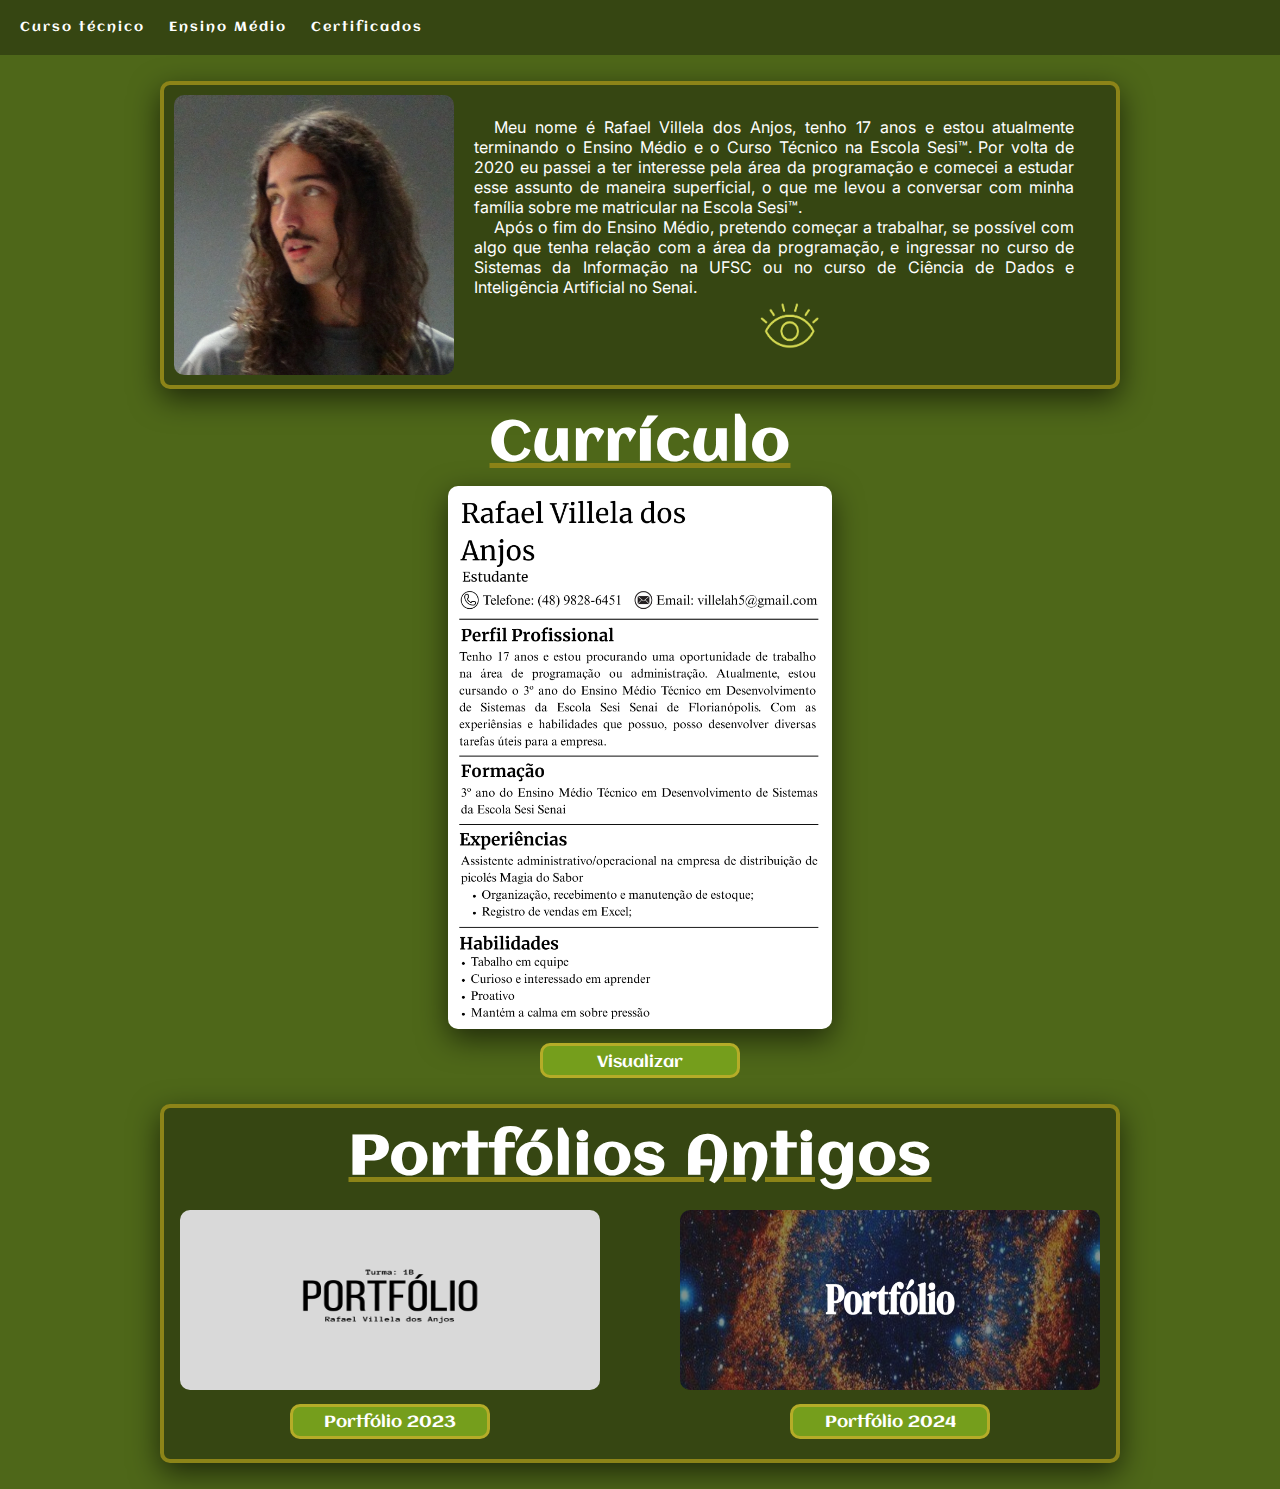
<file: index.html>
<!DOCTYPE html>
<html lang="pt-br">
<head>
    <meta charset="UTF-8">
    <meta name="viewport" content="width=device-width, initial-scale=1.0">
    <title>Portfólio 2025</title>   
    <link rel="stylesheet" href="index.css">
    <script src="index.js" defer></script>
    <link rel="icon" type="image/png" href="imagens/favicon.png"/>
</head>
<body>

    <!-- Cabeçalho -->
    <header>
        <a id="cursoTecnico" onclick="ModalTec()">Curso técnico</a>
        <a id="ensinoMedio" onclick="ModalEM()">Ensino Médio</a>
        <a href="/Cerificados/certicados.html">Certificados</a>
    </header>

    <!-- Sobre mim -->
    <div class="sobreMim">
        <div class="imagemSM">
            <img src="/Imagens/Foto-Eu.webp" alt="Uma foto minha"/>
        </div>
        
        <div class="textoEbotao">
            <div class="cartaSM" id="cartaSM">
                <p>Meu nome é Rafael Villela dos Anjos, tenho 17 anos e estou atualmente terminando o Ensino Médio e o Curso Técnico na Escola Sesi™. Por volta de 2020 eu passei a ter interesse pela área da programação e comecei a estudar esse assunto de  maneira superficial, o que me levou a conversar com minha família sobre me matricular na Escola Sesi™.</p>
                <p>Após o fim do Ensino Médio, pretendo começar a trabalhar, se possível com algo que tenha relação com a área da programação, e ingressar no curso de Sistemas da Informação na UFSC ou no curso de Ciência de Dados e Inteligência Artificial no Senai.</p>
            </div>

            <div class="esconder" id="ferramentas">
                <h2>Ferramnetas que domino</h2>

                <div class="logosFerramentas">
                    <div class="linha1">
                        <img src="/Imagens/Logo-HTML.png" alt='Imagem da logo do'>
                        <img src="/Imagens/Logo-CSS.png" alt='Imagem da logo do'>
                        <img src="/Imagens/Logo-JS.png" alt='Imagem da logo do'>
                        <img src="/Imagens/Logo-React.png" alt='Imagem da logo do'>
                        <img src="/Imagens/Logo-PG.png" alt='Imagem da logo do'>
                        <img src="/Imagens/Logo-TS.png" alt='Imagem da logo do'>
                    </div>

                    <div class="linha2">
                        <img src="/Imagens/Logo-Canva.png" alt='Imagem da logo do'>
                        <img src="/Imagens/Logo-Lucid.png" alt='Imagem da logo do'>
                        <img src="/Imagens/Logo-Figma.png" alt='Imagem da logo do'>
                        <img src="/Imagens/Logo-Docs.png" alt='Imagem da logo do'>
                        <img src="/Imagens/Logo-Planilhas.png" alt='Imagem da logo do'>
                        <img src="/Imagens/Logo-Boots.png" alt='Imagem da logo do'>
                    </div>
                </div>
            </div>
                
            <img class="botaoOlho" src="./Imagens/Botão Olho Portfólio.png" onclick="RevelarCartaSM()" id="botaoOlho"/>
        </div>

    </div>  

    <!-- Currículo -->
    <div class="curriculo">
        <h1>Currículo</h1>
        <img src="/Imagens/Currículo.png" alt="Foto do meu currículo"/>
        <br>
        <button onclick="VerCurriculo()">Visualizar</button>
    </div>

    <!-- Portfólios Antigos -->
    <div class="portAntigos">
        <h1>Portfólios Antigos</h1>

        <div class='portfolios'>
            <div class="port23">
                <img src="/Imagens/Portifolio 2022.png" alt='Capa do meu portfólio de 2023'/>
                <br>
                <button onclick="Portfolio23()">Portfólio 2023</button>
            </div>

            <div class="port24">
                <img src="/Imagens/Portfólio 2024.png" alt='Capa do meu portfólio de 2024'/>
                <br>
                <button onclick="Portfolio24()">Portfólio 2024</button>
            </div>
        </div>
    </div>


    <!-- Modais -->
    <div class="modalEM">
        <a href="/Ensino Médio/matematica.html">Matemática</a>
        <a href="/Ensino Médio/linguagens.html">Linguagens</a>
        <a href="/Ensino Médio/natureza.html">Natureza</a>
        <a href="/Ensino Médio/humanas.html">Humanas</a>
    </div>

    <div class="modalTec">
        <a href="/Ensino Médio/desenvolvimento.html">Desenvolvimento de Sistemas</a>
        <a href="/Ensino Médio/modelagem.html">Modelagem de Sistemas</a>
        <a href="/Ensino Médio/bancoDados.html">Banco de Dados</a>
    </div>
    </div>

</body>
</html>
</file>
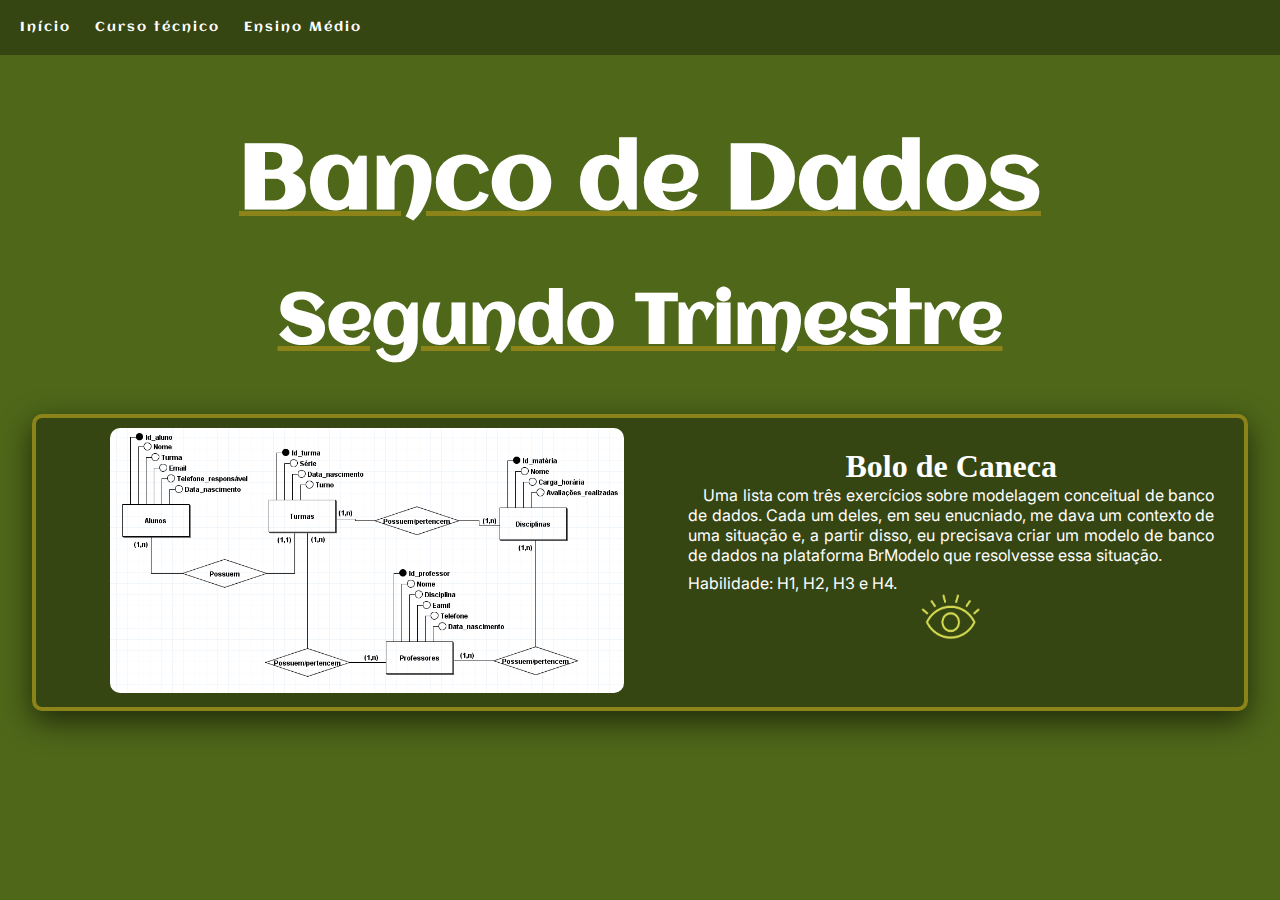
<file: Curso Técnico/bancoDados.html>
<!DOCTYPE html>
<html lang="pt-br">
<head>
    <meta charset="UTF-8">
    <meta name="viewport" content="width=device-width, initial-scale=1.0">
    <link rel="stylesheet" href="materias.css">
    <script src="materias.js"></script>
    <title>Banco de Dados</title>
</head>
<body>
    <header>
        <a href="/index.html">Início</a>
        <a id="cursoTecnico" onclick="ModalTec()">Curso técnico</a>
        <a id="ensinoMedio" onclick="ModalEM()">Ensino Médio</a>
    </header>

    <h1 class="tituloPagina">Banco de Dados</h1>

    <h2 class="subTituloPagina">Segundo Trimestre</h2>

    <div class="atividade" id="modeloLogico">
        <div class="imgAtv">
            <img src="/Imagens/modelo-conceitual.png">
        </div>

        <div class="textoEbotao">
            <h1>Bolo de Caneca</h1>
            <p>Uma lista com três exercícios sobre modelagem conceitual de banco de dados. Cada um deles, em seu enucniado, me dava um contexto de uma situação e, a partir disso, eu precisava criar um modelo de banco de dados na plataforma BrModelo que resolvesse essa situação.</p>
            <p class="habilidades">Habilidade: H1, H2, H3 e H4.</p>
            <img src="/Imagens/Botão Olho Portfólio.png" onclick="ModeloLogico()">
        </div>
    </div>


    <!-- Modais -->
    <div class="modalEM">
        <a href="/Ensino Médio/matematica.html">Matemática</a>
        <a href="/Ensino Médio/linguagens.html">Linguagens</a>
        <a href="/Ensino Médio/natureza.html">Natureza</a>
        <a href="/Ensino Médio/humanas.html">Humanas</a>
    </div>

    <div class="modalTec">
        <a href="/Curso Técnico/desenvolvimento.html">Desenvolvimento de Sistemas</a>
        <a href="/Curso Técnico/modelagem.html">Modelagem de Sistemas</a>
        <a href="/Curso Técnico/bancoDados.html">Banco de Dados</a>
    </div>

</body>
</html>
</file>
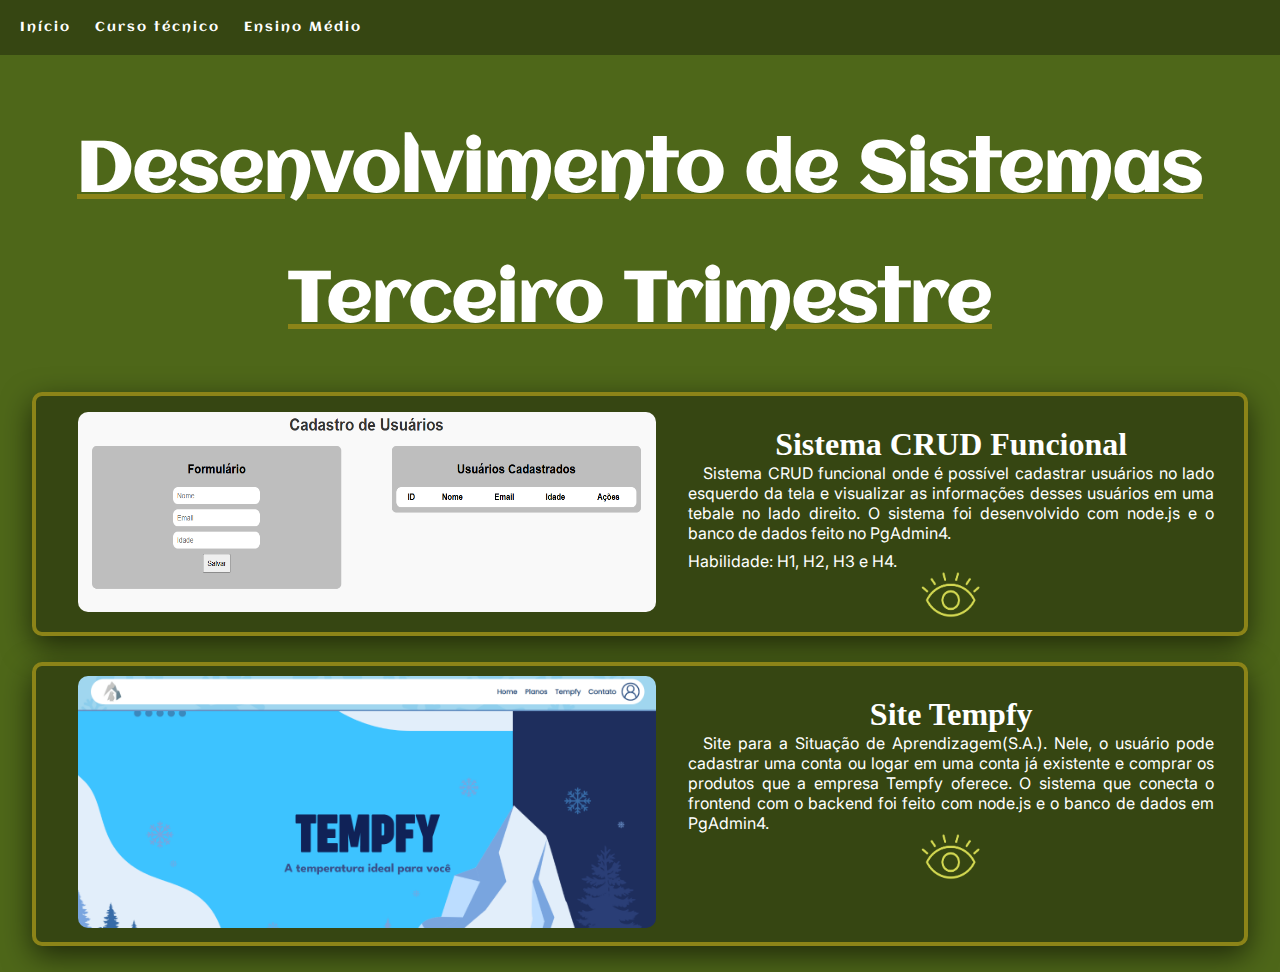
<file: Curso Técnico/desenvolvimento.html>
<!DOCTYPE html>
<html lang="pt-br">
<head>
    <meta charset="UTF-8">
    <meta name="viewport" content="width=device-width, initial-scale=1.0">
    <link rel="stylesheet" href="materias.css">
    <script src="materias.js"></script>
    <title>Desenvolvimento de Sistemas</title>
</head>
<body>
    <header>
        <a href="/index.html">Início</a>
        <a id="cursoTecnico" onclick="ModalTec()">Curso técnico</a>
        <a id="ensinoMedio" onclick="ModalEM()">Ensino Médio</a>
    </header>

    <h1 class="tituloPaginaDes">Desenvolvimento de Sistemas</h1>

    <h2 class="subTituloPagina">Terceiro Trimestre</h2>

    <div class="atividade" id="CRUD">
        <div class="imgAtv">
            <img src="/Imagens/CRUD.png">
        </div>

        <div class="textoEbotao">
            <h1>Sistema CRUD Funcional</h1>
            <p>Sistema CRUD funcional onde é possível cadastrar usuários no lado esquerdo da tela e visualizar as informações desses usuários em uma tebale no lado direito. O sistema foi desenvolvido com node.js e o banco de dados feito no PgAdmin4.</p>
            <p class="habilidades">Habilidade: H1, H2, H3 e H4.</p>
            <img src="/Imagens/Botão Olho Portfólio.png" onclick="CrudFuncional()">
        </div>
    </div>

        <div class="atividade" id="Tempfy">
        <div class="imgAtv">
            <img src="/Imagens/Principal-Tempfy.png">
        </div>

        <div class="textoEbotao">
            <h1>Site Tempfy</h1>
            <p>Site para a Situação de Aprendizagem(S.A.). Nele, o usuário pode cadastrar uma conta ou logar em uma conta já existente e comprar os produtos que a empresa Tempfy oferece. O sistema que conecta o frontend com o backend foi feito com node.js e o banco de dados em PgAdmin4.</p>
            <img src="/Imagens/Botão Olho Portfólio.png" onclick="SiteTempfy()">
        </div>
    </div>

    <!-- Modais -->
    <div class="modalEM">
        <a href="/Ensino Médio/matematica.html">Matemática</a>
        <a href="/Ensino Médio/linguagens.html">Linguagens</a>
        <a href="/Ensino Médio/natureza.html">Natureza</a>
        <a href="/Ensino Médio/humanas.html">Humanas</a>
    </div>

    <div class="modalTec">
        <a href="/Curso Técnico/desenvolvimento.html">Desenvolvimento de Sistemas</a>
        <a href="/Curso Técnico/modelagem.html">Modelagem de Sistemas</a>
        <a href="/Curso Técnico/bancoDados.html">Banco de Dados</a>
    </div>

</body>
</html>
</file>
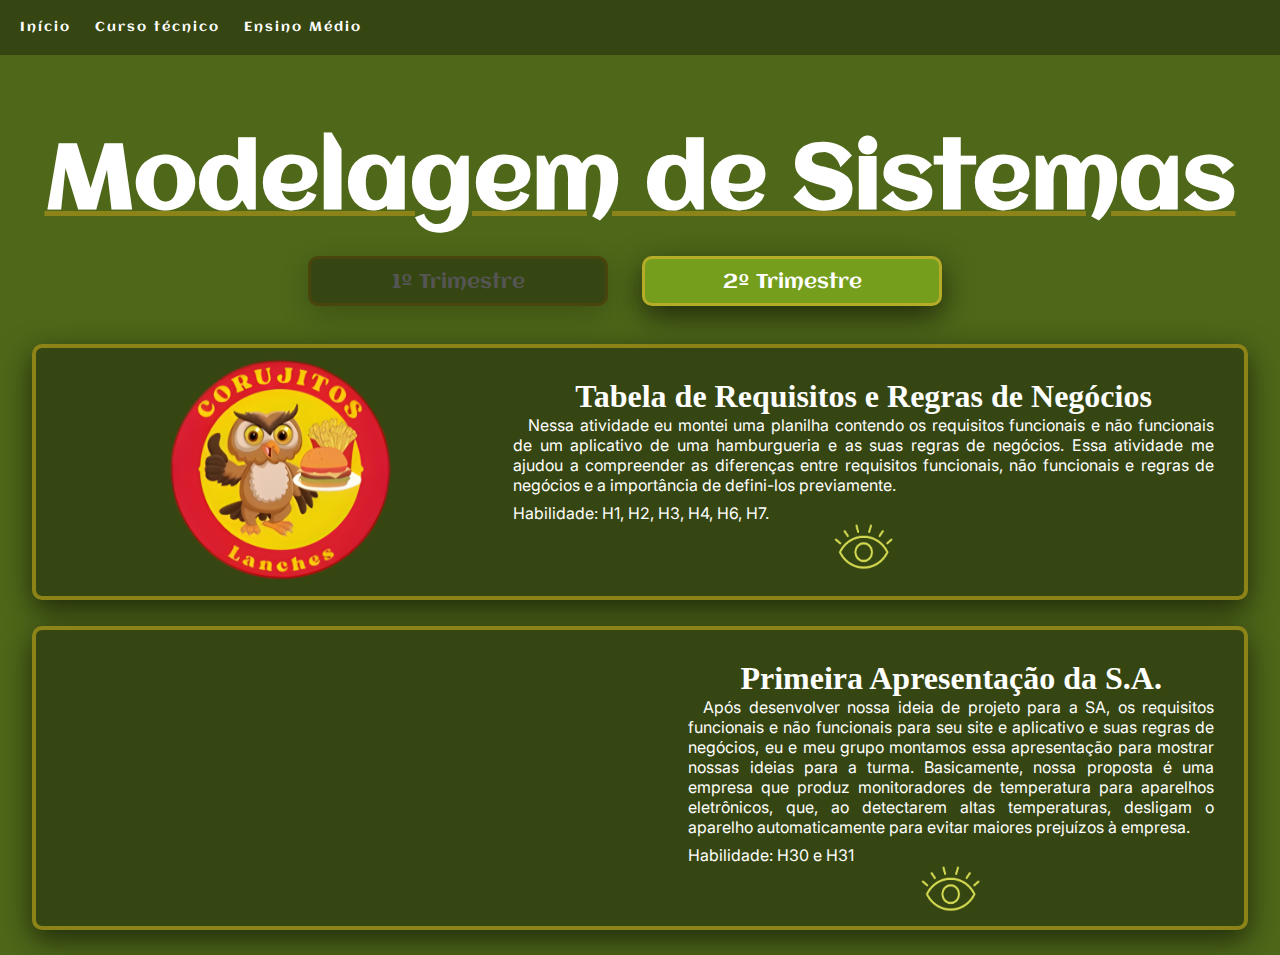
<file: Curso Técnico/modelagem.html>
<!DOCTYPE html>
<html lang="en">
<head>
    <meta charset="UTF-8">
    <meta name="viewport" content="width=device-width, initial-scale=1.0">
    <link rel="stylesheet" href="materias.css">
    <script src="materias.js" defer></script>
    <title>Modelagem de Sistemas</title>
</head>
<body>
    <header>
        <a href="/index.html">Início</a>
        <a id="cursoTecnico" onclick="ModalTec()">Curso técnico</a>
        <a id="ensinoMedio" onclick="ModalEM()">Ensino Médio</a>
    </header>

    <h1 class="tituloPagina">Modelagem de Sistemas</h1>

    <div class="botoesTrimestres">
        <button disabled onclick="ExibirTrimestre1()" id="btnTrimestre1">1º Trimestre</button>
        <button onclick="ExibirTrimestre2()" id="btnTrimestre2">2º Trimestre</button>
    </div>

    <div class="trimestre1" id="trimestre1">
        <div class="atividade" id="requisitos">
            <div class="imgAtv">
                <img src="/Imagens/Tabela-Requisitos.png">
            </div>

            <div class="textoEbotao">
                <h1>Tabela de Requisitos e Regras de Negócios</h1>
                <p>Nessa atividade eu montei uma planilha contendo os requisitos funcionais e não funcionais de um aplicativo de uma hamburgueria e as suas regras de negócios. Essa atividade me ajudou a compreender as diferenças entre requisitos funcionais, não funcionais e regras de negócios e a importância de defini-los previamente.</p>
                <p class="habilidades">Habilidade: H1, H2, H3, H4, H6, H7.</p>
                <img src="/Imagens/Botão Olho Portfólio.png" onclick="TabelaRequisitos()">
            </div>
        </div>

        <div class="atividade" id="tempfy1">
            <div class="imgAtv">
                <iframe src="https://www.canva.com/design/DAGlaVhtrA8/ATqomPuYJzyEBgkejbNZPw/view?embed"></iframe>
            </div>

            <div class="textoEbotao">
                <h1>Primeira Apresentação da S.A.</h1>
                <p>Após desenvolver nossa ideia de projeto para a SA, os requisitos funcionais e não funcionais para seu site e aplicativo e suas regras de negócios, eu e meu grupo montamos essa apresentação para mostrar nossas ideias para a turma. Basicamente, nossa proposta é uma empresa que produz monitoradores de temperatura para aparelhos eletrônicos, que, ao detectarem altas temperaturas, desligam o aparelho automaticamente para evitar maiores prejuízos à empresa.</p>
                <p class="habilidades">Habilidade: H30 e H31</p>
                <img src="/Imagens/Botão Olho Portfólio.png" onclick="Tempfy1()">
            </div>
        </div>
    </div>

    <div class="trimestre2" id="trimestre2" style="display: none;">
        <div class="atividade" id="figmaTempfy">
            <div class="imgAtv">
                <img src="/Imagens/Figma-Tempfy.png" alt="">
            </div>

            <div class="textoEbotao">
                <h1>Prototipagem da S.A.</h1>
                <p>Prototipagem das telas do site e do aplicativo de minha S.A, feitas na plataforma Figma. No site, foram prototipadas telas onde o usuário pode comprar nossos produtos, entarar em contato conosco e entender quem somos, o que são nossos produto e nossos objetivos. Já no aplicativo, foram prototipadas telas onde o usuário pode monitorar a temperatura de seus aparelhos de maneira individual ou geral, cadastrar ou comprar mais monitores.</p>
                <p class="habilidades">Habilidade: H1 a H7</p>
                <img src="/Imagens/Botão Olho Portfólio.png" onclick="PrototipagemTelas()">
            </div>
        </div>
    </div>

    <!-- Modais -->
    <div class="modalEM">
        <a href="/Ensino Médio/matematica.html">Matemática</a>
        <a href="/Ensino Médio/linguagens.html">Linguagens</a>
        <a href="/Ensino Médio/natureza.html">Natureza</a>
        <a href="/Ensino Médio/humanas.html">Humanas</a>
    </div>

    <div class="modalTec">
        <a href="/Curso Técnico/desenvolvimento.html">Desenvolvimento de Sistemas</a>
        <a href="/Curso Técnico/modelagem.html">Modelagem de Sistemas</a>
        <a href="/Curso Técnico/bancoDados.html">Banco de Dados</a>
    </div>
</body>
</html>
</file>
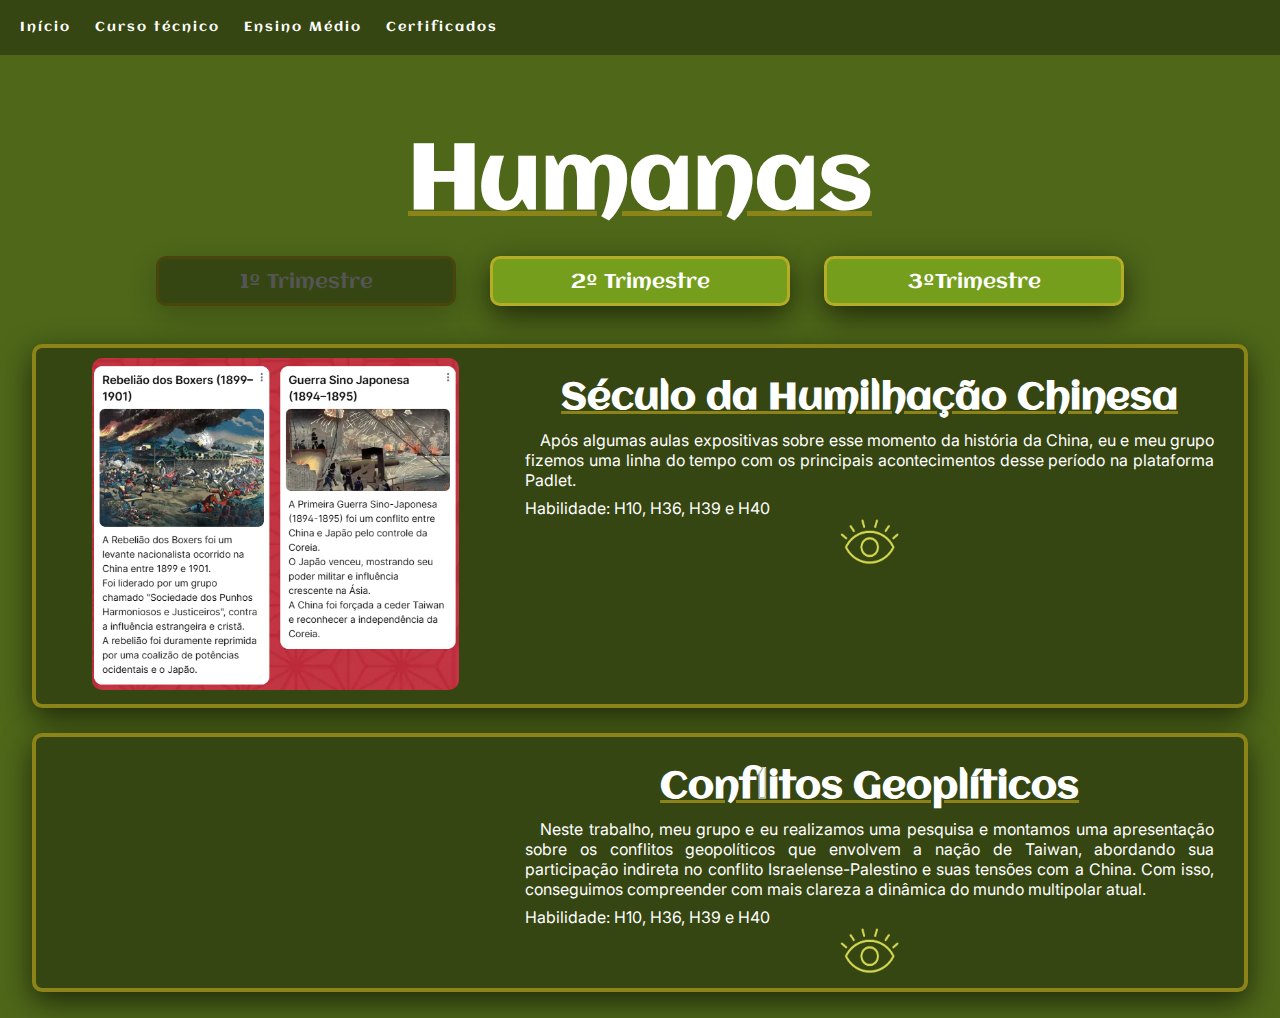
<file: Ensino Médio/humanas.html>
<!DOCTYPE html>
<html lang="pt-br">

<head>
    <meta charset="UTF-8">
    <meta name="viewport" content="width=device-width, initial-scale=1.0">
    <link rel="stylesheet" href="materiasEM.css">
    <script src="materiasEM.js" defer></script>
    <title>Humanas</title>
</head>

<body>
    <header>
        <a href="/index.html">Início</a>
        <a id="cursoTecnico" onclick="ModalTec()">Curso técnico</a>
        <a id="ensinoMedio" onclick="ModalEM()">Ensino Médio</a>
        <a href="/Cerificados/certicados.html">Certificados</a>
    </header>

    <h1 class="tituloPagina">Humanas</h1>

    <div class="botoesTrimestres">
        <button disabled onclick="ExibirTrimestre1()" id="btnTrimestre1">1º Trimestre</button>
        <button onclick="ExibirTrimestre2()" id="btnTrimestre2">2º Trimestre</button>
        <button onclick="ExibirTrimestre3()" id="btnTrimestre3">3ºTrimestre</button>
    </div>

    <div class="trimestre1" id="trimestre1">
        <div class="atividade">
            <div class="imgAtv">
                <img src="/Imagens/LinhaTempo.png">
            </div>

            <div class="textoEbotao">
                <h1>Século da Humilhação Chinesa</h1>
                <p>Após algumas aulas expositivas sobre esse momento da história da China, eu e meu grupo fizemos uma linha do tempo com os principais acontecimentos desse período na plataforma Padlet.</p>
                <p class="habilidades">Habilidade: H10, H36, H39 e H40</p>
                <img src="/Imagens/Botão Olho Portfólio.png" onclick="SeculoChina()">
            </div>
        </div>

        <div class="atividade">
            <div class="imgAtv">
                <iframe src="https://www.canva.com/design/DAGlU3lMtac/8TcCBT2WxJqc6voN5Ae4tw/watch?embed" class="canvaTaiwan"></iframe>
            </div>

            <div class="textoEbotao">
                <h1>Conflitos Geoplíticos</h1>
                <p>Neste trabalho, meu grupo e eu realizamos uma pesquisa e montamos uma apresentação sobre os conflitos geopolíticos que envolvem a nação de Taiwan, abordando sua participação indireta no conflito Israelense-Palestino e suas tensões com a China. Com isso, conseguimos compreender com mais clareza a dinâmica do mundo multipolar atual.</p>
                <p class="habilidades">Habilidade: H10, H36, H39 e H40</p>
                <img src="/Imagens/Botão Olho Portfólio.png" onclick="ConflitosTaiwan()">
            </div>
        </div>
    </div>

    <div class="trimestre2" id="trimestre2" style="display: none;">
        <div class="atividade" id="jornal">
            <div class="imgAtv">
                <img src="/Imagens/Jornal-Guerra.png" alt="Imagem da manchete do jornal feito nesta atividade.">
            </div>

            <div class="textoEbotao">
                <h1>Jornal de Época</h1>
                <p>A atividade proposta era a criação de um jornal da época do fim da Primeira Guerra Mundial, ele deveria conter uma manchete principal, uma entrevista fictícia, uma charge ou propaganda da época e o editorial.</p>
                <p class="habilidades">Habilidade: H39</p>
                <img src="/Imagens/Botão Olho Portfólio.png" onclick="JornaGuerra()">
            </div>
        </div>

        <div class="atividade">
            <div class="imgAtv">
                <img src="/Imagens/Descolonizacao-Asia.png">
            </div>

            <div class="textoEbotao">
                <h1>Fim da Segunda Guerra e a Descolonização da Ásia</h1>
                <p>Após uma aula expositiva sobre o Fim da Segunda Guerra e suas consequências para mundo, devíamos escolher um país da África ou Ásia que se tornou independente durante esse período. Para esse trabalho, eu e meu grupo escolhemos as Filipinas.</p>
                <p class="habilidades">Habilidade: H35</p>
                <img src="/Imagens/Botão Olho Portfólio.png" onclick="Filipinas()">
            </div>
        </div>

        <div class="atividade">
            <div class="imgAtv">
                <img src="/Imagens/Dossie_Rep-Velha.png">
            </div>

            <div class="textoEbotao">
                <h1>Dossiê República Velha</h1>
                <p>Dossiê dos presidentes do Brasil no período de 1894 até 1930. Minha pesquisa foi sobre o presidente Nilo Peçanha e seu mandato, que durou de 1909 até 1910.</p>
                <p class="habilidades">Habilidade: H10, H22, H26 e H27</p>
                <img src="/Imagens/Botão Olho Portfólio.png" onclick="RepVelha()">
            </div>
        </div>
    </div>

    <div class="trimestre3" id="trimestre3" style="display: none;">
        <div class="atividade">
            <div class="imgAtv" id="guerraFria">
                <iframe src="https://www.canva.com/design/DAG5WUwRVFU/JAPd0XSlxHwb0OxEr3iMsQ/view?embed"></iframe>
            </div>

            <div class="textoEbotao">
                <h1>Guerra Fria</h1>
                <p>Apresentação elaborada com o objetivo de fazer uma comparação das ações tomadas pelos Estados Unidos e a URSS durante a Guerra Fria. </p>
                <p class="habilidades">Habilidade: H27, H28 e H29 </p>
                <img src="/Imagens/Botão Olho Portfólio.png" onclick="GuerraFria()">
            </div>
        </div>

        <div class="atividade">
            <div class="imgAtv" id="ipes">
                <img src="/Imagens/Ipes.png">
            </div>

            <div class="textoEbotao">
                <h1>Engranagens da Ditadura Militar</h1>
                <p>Infográfico sobre o Instituto de Pesquisas Econômicas e Sociais (IPES), uma das principais engrenagen para que o regime ditatorial fosse instaurado no Brasil que recebia apoio dos Estados Unidos.</p>
                <p class="habilidades">Habilidade: H21 e H39 </p>
                <img src="/Imagens/Botão Olho Portfólio.png" onclick="Ipes()">
            </div>
        </div>

        <div class="atividade">
            <div class="imgAtv" id="feb">
                <img src="/Imagens/Feb.png">
            </div>

            <div class="textoEbotao">
                <h1>Mapa Interativo Segunda Guerra Mundial</h1>
                <p>Atividade feita em conjunto com toda a turma, onde cada dupla escolheu um acontecimento da Segunda Guerra Mundial, montou um site explicativo sobre o tem e interligou esse site com o mapa interativo. O meu tema foi sobre a participação do Brasil no conflito e suas batalhas na Itália</p>
                <p class="habilidades">Habilidade: H10, H20, H21 e H27</p>
                <img src="/Imagens/Botão Olho Portfólio.png" onclick="BrasilGuerra()">
            </div>
        </div>
    </div>

    <!-- Modais -->
    <div class="modalEM">
        <a href="/Ensino Médio/matematica.html">Matemática</a>
        <a href="/Ensino Médio/linguagens.html">Linguagens</a>
        <a href="/Ensino Médio/natureza.html">Natureza</a>
        <a href="/Ensino Médio/humanas.html">Humanas</a>
    </div>

    <div class="modalTec">
        <a href="/Ensino Médio/desenvolvimento.html">Desenvolvimento de Sistemas</a>
        <a href="/Ensino Médio/modelagem.html">Modelagem de Sistemas</a>
        <a href="/Ensino Médio/bancoDados.html">Banco de Dados</a>
    </div>
</body>

</html>
</file>
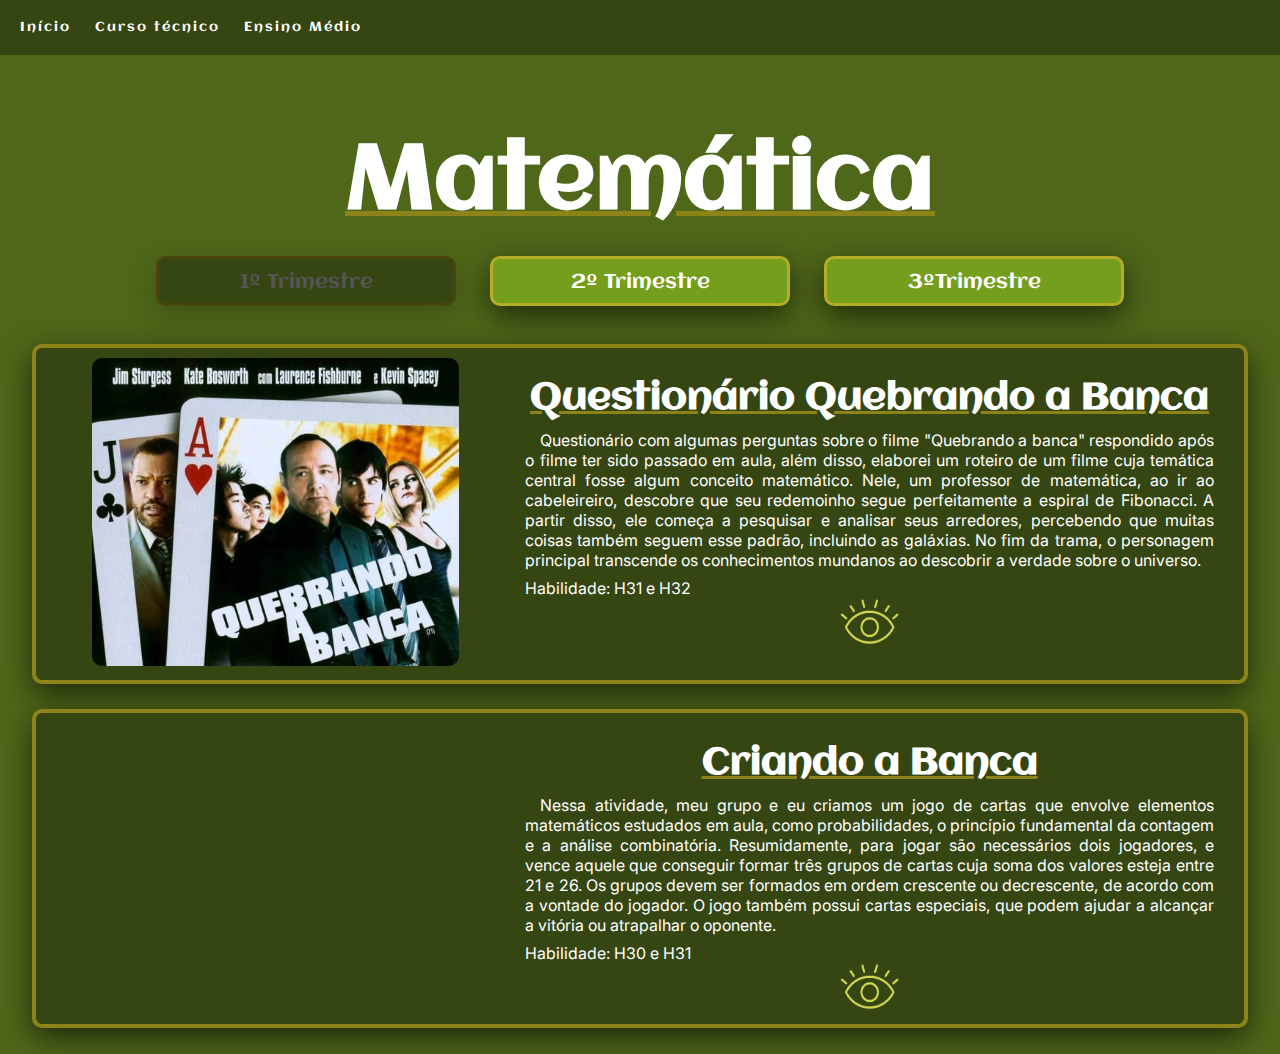
<file: Ensino Médio/matematica.html>
<!DOCTYPE html>
<html lang="pt-br">

<head>
    <meta charset="UTF-8">
    <meta name="viewport" content="width=device-width, initial-scale=1.0">
    <link rel="stylesheet" href="materiasEM.css">
    <script src="materiasEM.js" defer></script>
    <title>Matmática</title>
</head>

<body>
    <header>
        <a href="/index.html">Início</a>
        <a id="cursoTecnico" onclick="ModalTec()">Curso técnico</a>
        <a id="ensinoMedio" onclick="ModalEM()">Ensino Médio</a>
    </header>

    <h1 class="tituloPagina">Matemática</h1>

    <div class="botoesTrimestres">
        <button disabled onclick="ExibirTrimestre1()" id="btnTrimestre1">1º Trimestre</button>
        <button onclick="ExibirTrimestre2()" id="btnTrimestre2">2º Trimestre</button>
        <button onclick="ExibirTrimestre3()" id="btnTrimestre3">3ºTrimestre</button>
    </div>

    <div class="trimestre1" id="trimestre1">
        <div class="atividade">
            <div class="imgAtv">
                <img src="/Imagens/Capa-Quebrando-Banca.jpg">
            </div>

            <div class="textoEbotao">
                <h1>Questionário Quebrando a Banca</h1>
                <p>Questionário com algumas perguntas sobre o filme "Quebrando a banca" respondido após o filme ter sido
                    passado em aula, além disso, elaborei um roteiro de um filme cuja temática central fosse algum
                    conceito matemático. Nele, um professor de matemática, ao ir ao cabeleireiro, descobre que seu
                    redemoinho segue perfeitamente a espiral de Fibonacci. A partir disso, ele começa a pesquisar e
                    analisar seus arredores, percebendo que muitas coisas também seguem esse padrão, incluindo as
                    galáxias. No fim da trama, o personagem principal transcende os conhecimentos mundanos ao descobrir
                    a verdade sobre o universo.</p>
                <p class="habilidades">Habilidade: H31 e H32</p>
                <img src="/Imagens/Botão Olho Portfólio.png" onclick="QuebrandoBanca()">
            </div>
        </div>

        <div class="atividade">
            <div class="imgAtv">
                <iframe src="https://www.canva.com/design/DAGlCk3PBW4/Cyhpj1rDVLvW05e7etfLXw/view?embed"
                    class="canvaBanca"></iframe>
            </div>

            <div class="textoEbotao">
                <h1>Criando a Banca</h1>
                <p>Nessa atividade, meu grupo e eu criamos um jogo de cartas que envolve elementos matemáticos estudados
                    em aula, como probabilidades, o princípio fundamental da contagem e a análise combinatória.
                    Resumidamente, para jogar são necessários dois jogadores, e vence aquele que conseguir formar três
                    grupos de cartas cuja soma dos valores esteja entre 21 e 26. Os grupos devem ser formados em ordem
                    crescente ou decrescente, de acordo com a vontade do jogador. O jogo também possui cartas especiais,
                    que podem ajudar a alcançar a vitória ou atrapalhar o oponente.</p>
                <p class="habilidades">Habilidade: H30 e H31</p>
                <img src="/Imagens/Botão Olho Portfólio.png" onclick="CriandoBanca()">
            </div>
        </div>
    </div>

    <div class="trimestre2" id="trimestre2" style="display: none;">
        <div class="atividade">
            <div class="imgAtv">
                <iframe src="https://www.canva.com/design/DAGxBM9Cz9E/HxxFFm0MZei-UeY557mvSw/view?embed"
                    class="canvaBanca"></iframe>
            </div>

            <div class="textoEbotao">
                <h1>Pesquisa Estatística</h1>
                <p>A proposta de atividade era escolher um tema para uma pesquisa que pudesse ser realizada no colégio,
                    criar um formulário no GoogleForms, disponibilizá-lo para que os outros estudantes pudessem
                    responde-lo, analizar as respostas e interpretar os dados obtidos. A escolha para o tema de minha
                    pesquisa foi o que os alunos pretendiam fazer após o fim do Ensino Médio.</p>
                <p class="habilidades">Habilidade: H27, H28 e H29 </p>
                <img src="/Imagens/Botão Olho Portfólio.png" onclick="PesquisaEstatistica()">
            </div>
        </div>

        <div class="atividadePasse">
            <div class="imgAtv">
                <img src="/Imagens/nota-passe.png" class="notaPasse">
            </div>

            <div class="textoEbotao">
                <h1>Nota do Passe de Matemática</h1>
                <p>Meu desempenho no primeiro Avalia Sesi de matemática, onde consegui alcançar um bom resultado</p>
            </div>
        </div>
    </div>

    <div class="trimestre3" id="trimestre3" style="display: none;">
        <div class="atividade">
            <div class="imgAtv">
                <iframe src="https://www.canva.com/design/DAG5Rtynh4E/mZuqrSC5FDgQKg8za9CCTg/view?embed"></iframe>
            </div>

            <div class="textoEbotao">
                <h1>Bolo de Caneca</h1>
                <p>Estudo sobre proporções usando como objeto de estudos uma receita de bolo de caneca. Eu e meu grupo escolhemos a receita, calculamos quanto seria em gasto e a quantidade de ingredientes necessária para replicar essa receita para uma pessoa, para a equipe e para toda a turma.</p>
                <p class="habilidades">Habilidade: H33</p>
                <img src="/Imagens/Botão Olho Portfólio.png" onclick="BoloCaneca()">
            </div>
        </div>
    </div>

    <!-- Modais -->
    <div class="modalEM">
        <a href="/Ensino Médio/matematica.html">Matemática</a>
        <a href="/Ensino Médio/linguagens.html">Linguagens</a>
        <a href="/Ensino Médio/natureza.html">Natureza</a>
        <a href="/Ensino Médio/humanas.html">Humanas</a>
    </div>

    <div class="modalTec">
        <a href="/Curso Técnico/desenvolvimento.html">Desenvolvimento de Sistemas</a>
        <a href="/Curso Técnico/modelagem.html">Modelagem de Sistemas</a>
        <a href="/Curso Técnico/bancoDados.html">Banco de Dados</a>
    </div>
</body>

</html>
</file>
<file: index.css>
*{
    margin: 0;
    padding: 0;
    box-sizing: border-box;
}

@font-face {
    font-family: 'Aclonica';
    src: url(/Fontes/Aclonica-Fonte/Aclonica-Regular.ttf);
}

@font-face {
    font-family: 'Inter';
    src: url(./Fontes/Inter/Inter-VariableFont_opsz\,wght.ttf);
}

body{
    background-color: #4E6719;
    color: #fff;
}

/* Cabeçalho */
header{
    font-family: 'Aclonica';
    color: #fff;
    background-color: #364612;
    padding: 20px;
    font-size: 13px;
    margin-bottom: 2%;
}

header a{
    margin-right: 20px;
    cursor: pointer;
    position: relative;
    display: inline-block;
    text-decoration: none;
    color: inherit;
    letter-spacing: 2px;
}

header a::after{
    content: "";
    position: absolute;
    left: 0;
    bottom: 0;
    height: 2px;
    width: 100%;
    background: currentColor;
    transform-origin: left center;
    transform: scaleX(0);
    transition: 0.4s ease;
}

header a:hover,
header a:focus{
    color: #B5AC28;
}

header a:hover::after,
header a:focus::after{
    transform: scaleX(1);
}

/* Sobre Mim */
.sobreMim{
    margin: auto;
    display: flex;
    background-color: #364612;
    border: solid 4px #8C8418;
    border-radius: 10px;
    padding: 10px;
    width: 75%;
    margin-bottom: 2%;
    box-shadow: 0 10px 30px rgba(0,0,0,0.6);
}

.imagemSM{
    width: 280px;
    height: 280px;
    margin-right: 20px;
}
.imagemSM img{
    width: 280px;
    height: 280px;
    border-radius: 10px;
}

.cartaSM{
    display: block;
    text-align: center;
}

.cartaSM p{
    width: 95%;
    text-indent: 20px;
    text-align: justify;
    font-family: 'Inter';
}

.botaoOlho{
    width: 62px;
    height: 47px;
    cursor: pointer;
    transition: 0.3s;
    margin-top: 5px;
    position: static;
}

.botaoOlho:hover{
    transform: scale(1.1, 1.1);
}

.textoEbotao{
    text-align: center;
    justify-content: center;
    align-items: center;
    margin: auto;
}

/* Currículo */
.curriculo{
    text-align: center;
    margin: auto;
    display: block;
    margin-bottom: 2%;
}

.curriculo h1{
    font-size: 55px;
    font-family: 'Aclonica';
    letter-spacing: 2px;
    text-decoration: underline #8C8418 5px;
}

.curriculo img{
    width: 30%;
    height: auto;
    margin-top: 10px;
    border-radius: 10px;
    box-shadow: 0 10px 30px rgba(0,0,0,0.6);
}

.curriculo button, .port23 button, .port24 button{
    background-color: #759E1C;
    border: solid 3px #B5AC28;
    cursor: pointer;
    font-family: 'Aclonica';
    color: #fff;
    width: 200px;
    height: 35px;
    border-radius: 10px;
    font-size: 16px;
    padding-top: 4px;
    margin-top: 10px;
    transition: 0.3s;
}

.curriculo button:hover, .port23 button:hover, .port24 button:hover{
    background-color: #797216;
    border: #797216;
    color: #A9A9A9;
}

/* Portfólios Antigos */
.portAntigos{
    margin: auto;
    text-align: center;
    background-color: #364612;
    border: solid 4px #8C8418;
    border-radius: 10px;
    padding: 10px;
    width: 75%;
    margin-bottom: 2%;
    padding: 20px;
    box-shadow: 0 10px 30px rgba(0,0,0,0.6);
}

.portAntigos h1{
    font-size: 55px;
    font-family: 'Aclonica';
    letter-spacing: 2px;
    text-decoration: underline #8C8418 5px;
    margin-bottom: 20px;
}

.portfolios{
    display: flex;
    justify-content: center;
    gap: 80px;
}

.portfolios img{
    width: 420px;
    height: 180px;
    border-radius: 10px;
}

/* Modais */
.modalEM,
.modalTec{
    position: fixed;
    display: none;
    z-index: 9999;
    background: linear-gradient(#3b6b11,#2f5a0f);
    color: #fff;
    border-radius: 8px;
    box-shadow: 0 10px 30px rgba(0,0,0,0.6);
    padding: 6px;
    min-width: 200px;
    overflow: hidden;
    transform-origin: top center;
    will-change: transform, opacity;
}

.modalEM a,
.modalTec a{
    display: block;
    padding: 10px 14px;
    color: inherit;
    text-decoration: none;
    font-size: 16px;
    border-bottom: 1px solid #fff;
    transition: 0.3s;
}
.modalEM a:last-child,
.modalTec a:last-child{ border-bottom: none; }

.modalEM a:hover,
.modalTec a:hover{
    color: #B5AC28;
}

@keyframes modal-drop-in{
    from{ opacity: 0; transform: translateY(-40px); }
    to  { opacity: 1; transform: translateY(0); }
}

@keyframes modal-lift-out{
    from{ opacity: 1; transform: translateY(0); }
    to  { opacity: 0; transform: translateY(-40px); }
}

.modalEM.show,
.modalTec.show{
    display: block;
    animation: modal-drop-in 320ms cubic-bezier(.2,.9,.2,1) both;
}
.modalEM.hide,
.modalTec.hide{
    animation: modal-lift-out 260ms cubic-bezier(.4,0,.2,1) both;
}

/* Ferramnetas */
#ferramentas{
    background-color: #36461200;
    padding: 5px;
    width: 100%;
}

#ferramentas h2{
    font-size: 30px;
    text-decoration: underline #8C8418 5px;
    font-family: 'Aclonica';
    margin-bottom: 10px;
}

#ferramentas img{
    width: 70px;
    height: 100%;
    margin-left: 10px;
} #ferramentas img:first-child{
    margin-left: 0;
}

#ferramenntas .kinha1, #ferramenntas .linha2{
    width: 100%;
}

.esconder{
    display: none;
}
</file>
<file: Curso Técnico/materias.css>
*{
    margin: 0;
    padding: 0;
    box-sizing: border-box;
}

@font-face {
    font-family: 'Aclonica';
    src: url(/Fontes/Aclonica-Fonte/Aclonica-Regular.ttf);
}

@font-face {
    font-family: 'Inter';
    src: url(/Fontes/Inter/static/Inter_18pt-Regular.ttf);
}

body{
    background-color: #4E6719;
    color: #fff;
}

/* Cabeçalho */
header{
    font-family: 'Aclonica';
    color: #fff;
    background-color: #364612;
    padding: 20px;
    font-size: 13px;
    margin-bottom: 2%;
}

header a{
    margin-right: 20px;
    cursor: pointer;
    position: relative;
    display: inline-block;
    text-decoration: none;
    color: inherit;
    letter-spacing: 2px;
}

header a::after{
    content: "";
    position: absolute;
    left: 0;
    bottom: 0;
    height: 2px;
    width: 100%;
    background: currentColor;
    transform-origin: left center;
    transform: scaleX(0);
    transition: 0.4s ease;
}

header a:hover,
header a:focus{
    color: #B5AC28;
}

header a:hover::after,
header a:focus::after{
    transform: scaleX(1);
}

.tituloPagina{
    font-family: 'Aclonica';
    font-size: 90px;
    text-decoration: underline 5px #8C8418;
    text-align: center;
    margin-top: 6%;
}

.tituloPaginaDes{
    font-family: 'Aclonica';
    font-size: 70px;
    text-decoration: underline 5px #8C8418;
    text-align: center;
    margin-top: 6%;
}

.subTituloPagina{
    font-family: 'Aclonica';
    font-size: 70px;
    text-decoration: underline 5px #8C8418;
    text-align: center;
    margin-top: 4%;   
    margin-bottom: 4%;   
}

.atividade{
    margin: auto;
    display: flex;
    background-color: #364612;
    border: solid 4px #8C8418;
    border-radius: 10px;
    padding: 10px;
    padding-right: 30px;
    width: 95%;
    height: fit-content;
    margin-bottom: 2%;
    box-shadow: 0 10px 30px rgba(0,0,0,0.6);
}

.imgAtv{
    width: 40%;
    height: auto;
    margin-right: 20px;
    text-align: center;
    margin: auto;
    justify-content: center;
}

.imgAtv img{
    width: 80%;
    height: auto;
    border-radius: 10px;
}

.imgAtv iframe{
    width: 71%;
    height: 270px;
    border-radius: 10px;
    border: none;
}



#modeloLogico .imgAtv, #figmaTempfy .imgAtv, #CRUD .imgAtv, #Tempfy .imgAtv{
    width: 55%;
}

#modeloLogico .textoEbotao, #figmaTempfy .textoEbotao, #CRUD .textoEbotao, #Tempfy .textoEbotao{
    width: 45%;
}

#CRUD .imgAtv img{
    width: 90%;
    height: 200px;
}

#Tempfy .imgAtv img{
    width: 90%;
    height: 100%;
}

#requisitos .imgAtv img{
    width: 50%;
    height: auto;
}

#tempfy1 .imgAtv{
    width: 55%;
}

#tempfy1 .textoEbotao{
    width: 45%;
}

.textoEbotao{
    text-align: center;
    width: 60%;
    height: 100%;
    padding-top: 20px;
    position: relative;
}

.textoEbotao p{
    text-align: justify;
    font-family: 'Inter';
    text-indent: 15px;
} 

.habilidades{
    text-indent: 0px !important;
    margin-top: 8px;
}

.textoEbotao img{
    width: 62px;
    height: 47px;
    cursor: pointer;
    transition: 0.3s;
    right: 20px;
    bottom: 20px;
}
.textoEbotao img:hover{
    transform: scale(1.1, 1.1); 
}

/* Botõess */
.botoesTrimestres{
    text-align: center;
    margin-top: 1%;
    margin-bottom: 3%;
}

.botoesTrimestres button{
    background-color: #759E1C;
    border: solid 3px #B5AC28;
    cursor: pointer;
    font-family: 'Aclonica';
    color: #fff;
    width: 300px;
    height: 50px;
    border-radius: 10px;
    font-size: 20px;
    padding-top: 4px;
    margin-top: 10px;
    transition: 0.3s;
    box-shadow: 0 10px 30px rgba(0,0,0,0.6);
} 

.botoesTrimestres button:hover{
    background-color: #797216;
    border: #797216;
    color: #A9A9A9;
}

#btnTrimestre2{
    margin-left: 30px;
    margin-right: 30px;
}

.botoesTrimestres button:disabled{
    background-color: #364612;
    border: solid 3px #49450c;
    color: #555555;
    cursor: default;
    box-shadow: none;
    box-shadow: 0 10px 30px rgba(0,0,0,0.2);
}

/* Modais */
.modalEM,
.modalTec{
    position: fixed;
    display: none;
    z-index: 9999;
    background: linear-gradient(#3b6b11,#2f5a0f);
    color: #fff;
    border-radius: 8px;
    box-shadow: 0 10px 30px rgba(0,0,0,0.6);
    padding: 6px;
    min-width: 200px;
    overflow: hidden;
    transform-origin: top center;
    will-change: transform, opacity;
}

.modalEM a,
.modalTec a{
    display: block;
    padding: 10px 14px;
    color: inherit;
    text-decoration: none;
    font-size: 16px;
    border-bottom: 1px solid #fff;
    transition: 0.3s;
}
.modalEM a:last-child,
.modalTec a:last-child{ border-bottom: none; }

.modalEM a:hover,
.modalTec a:hover{
    color: #B5AC28;
}

@keyframes modal-drop-in{
    from{ opacity: 0; transform: translateY(-40px); }
    to  { opacity: 1; transform: translateY(0); }
}

@keyframes modal-lift-out{
    from{ opacity: 1; transform: translateY(0); }
    to  { opacity: 0; transform: translateY(-40px); }
}

.modalEM.show,
.modalTec.show{
    display: block;
    animation: modal-drop-in 320ms cubic-bezier(.2,.9,.2,1) both;
}
.modalEM.hide,
.modalTec.hide{
    animation: modal-lift-out 260ms cubic-bezier(.4,0,.2,1) both;
}
</file>
<file: Ensino Médio/materiasEM.css>
*{
    margin: 0;
    padding: 0;
    box-sizing: border-box;
}

@font-face {
    font-family: 'Aclonica';
    src: url(/Fontes/Aclonica-Fonte/Aclonica-Regular.ttf);
}

@font-face {
    font-family: 'Inter';
    src: url(/Fontes/Inter/static/Inter_18pt-Regular.ttf);
}

body{
    background-color: #4E6719;
    color: #fff;
}

/* Cabeçalho */
header{
    font-family: 'Aclonica';
    color: #fff;
    background-color: #364612;
    padding: 20px;
    font-size: 13px;
    margin-bottom: 2%;
}

header a{
    margin-right: 20px;
    cursor: pointer;
    position: relative;
    display: inline-block;
    text-decoration: none;
    color: inherit;
    letter-spacing: 2px;
}

header a::after{
    content: "";
    position: absolute;
    left: 0;
    bottom: 0;
    height: 2px;
    width: 100%;
    background: currentColor;
    transform-origin: left center;
    transform: scaleX(0);
    transition: 0.4s ease;
}

header a:hover,
header a:focus{
    color: #B5AC28;
}

header a:hover::after,
header a:focus::after{
    transform: scaleX(1);
}

.tituloPagina{
    font-family: 'Aclonica';
    font-size: 90px;
    text-decoration: underline 5px #8C8418;
    text-align: center;
    margin-top: 6%;
}

/* Botõess */
.botoesTrimestres{
    text-align: center;
    margin-top: 1%;
    margin-bottom: 3%;
}

.botoesTrimestres button{
    background-color: #759E1C;
    border: solid 3px #B5AC28;
    cursor: pointer;
    font-family: 'Aclonica';
    color: #fff;
    width: 300px;
    height: 50px;
    border-radius: 10px;
    font-size: 20px;
    padding-top: 4px;
    margin-top: 10px;
    transition: 0.3s;
    box-shadow: 0 10px 30px rgba(0,0,0,0.6);
} 

.botoesTrimestres button:hover{
    background-color: #797216;
    border: #797216;
    color: #A9A9A9;
}

#btnTrimestre2{
    margin-left: 30px;
    margin-right: 30px;
}

.botoesTrimestres button:disabled{
    background-color: #364612;
    border: solid 3px #49450c;
    color: #555555;
    cursor: default;
    box-shadow: none;
    box-shadow: 0 10px 30px rgba(0,0,0,0.2);
}

/* Atividades */
.atividade, .atividadePasse{
    margin: auto;
    display: flex;
    background-color: #364612;
    border: solid 4px #8C8418;
    border-radius: 10px;
    padding: 10px;
    padding-right: 30px;
    width: 95%;
    height: fit-content;
    margin-bottom: 2%;
    box-shadow: 0 10px 30px rgba(0,0,0,0.6);
}

.imgAtv{
    width: 40%;
    height: auto;
    margin-right: 20px;
    text-align: center;
}

.atividadePasse .imgAtv{
    width: 50%;
    height: auto;
    margin-right: 20px;
    text-align: center;
}

.atividadePasse .imgAtv img{
    width: 90%;
    height: 90%;
    border-radius: 10px;
    border: none;
}

.imgAtv img{
    width: 80%;
    height: auto;
    border-radius: 10px;
}

.imgAtv iframe{
    width: 100%;
    height: 100%;
    border-radius: 10px;
    border: none;
}

#mapaMental .imgAtv{
    width: 65%;
}

#mapamMental .textoEbotao{
    width: 35%;
}

#mapaMental .imgAtv img{
    width: 100%;
    height: auto;
}

#campoEletro .imgAtv{
    width: 45%;
    justify-content: center;
    align-items: center;
    margin: auto;
}

#campoEletro .textoEbotao{
    width: 50%;
}

#campoEletro .imgAtv img{
    width: 100%;
    height: auto;
}

#mapaMental .imgAtv iframe{
    width: 92.4%;
    height: 330px;
}

#industria .imgAtv{
    width: 55%;
}

#industria .textoEbotao{
    width: 45%;
}

#industria .imgAtv iframe{
    width: 78.5%;
    height: 100%;
}

#jornal .imgAtv img{
    height: 200px;
    justify-content: center;
    margin: auto;
    align-items: center;
}

#jornal .imgAtv {
    justify-content: center;
    margin: auto;
    align-items: center;
}

#ipes{
    justify-content: center;
    align-items: center;
    margin: auto;
}

#ipes img{
    width: 50%;
    height: auto;
}

#guerraFria iframe{
    width: 100%;
    height: 270px;
}

#feb{
    justify-content: center;
    align-items: center;
    margin: auto;
}

#feb img{
    width: 90%;
    height: 200px;
}

.textoEbotao{
    text-align: center;
    width: 60%;
    height: 100%;
    padding-top: 20px;
    position: relative;
}

#revista iframe{
    width: 65%;
    height: 500px;
}

#informa{
    justify-content: center;
    align-items: center;
    margin: auto;
}

.atividadePasse .textoeBotao{
    width: 50%;
}

#biografia .imgAtv{
    width: 60%;
}

#biografia .imgAtv img{
    width: 100%;
    height: auto;
}

#biografia .textoEbotao{
    width: 40%;
}

#redacoes img{
    width: 50%;
    height: 170px;
} #redacoes img:last-child{
    margin-top: 10px;
}

#arteConsome .imgAtv{
    width: 60%;
}

#arteConsome .imgAtv img{
    width: 100%;
    height: auto;
}

#arteConsome .textoEbotao{
    width: 40%;
}

#analiseEspec .imgAtv img{
    width: 95%;
    height: auto;
}

#analiseEspec .imgAtv{
    width: 55%;
    justify-content: center;
    align-items: center;
    margin: auto;
}

#analiseEspec .textoEbotao{
    width: 45%;
}

.textoEbotao p{
    text-align: justify;
    font-family: 'Inter';
    text-indent: 15px;
} 

.habilidades{
    text-indent: 0px !important;
    margin-top: 8px;
}

.textoEbotao h1{
    font-family: 'Aclonica';
    margin-bottom: 10px;
    text-decoration: underline 3px #8C8418;
    font-size: 37px;
}

.textoEbotao img{
    width: 62px;
    height: 47px;
    cursor: pointer;
    transition: 0.3s;
    right: 20px;
    bottom: 20px;
}
.textoEbotao img:hover{
    transform: scale(1.1, 1.1); 
}

/* Modais */
.modalEM,
.modalTec{
    position: fixed;
    display: none;
    z-index: 9999;
    background: linear-gradient(#3b6b11,#2f5a0f);
    color: #fff;
    border-radius: 8px;
    box-shadow: 0 10px 30px rgba(0,0,0,0.6);
    padding: 6px;
    min-width: 200px;
    overflow: hidden;
    transform-origin: top center;
    will-change: transform, opacity;
}

.modalEM a,
.modalTec a{
    display: block;
    padding: 10px 14px;
    color: inherit;
    text-decoration: none;
    font-size: 16px;
    border-bottom: 1px solid #fff;
    transition: 0.3s;
}
.modalEM a:last-child,
.modalTec a:last-child{ border-bottom: none; }

.modalEM a:hover,
.modalTec a:hover{
    color: #B5AC28;
}

@keyframes modal-drop-in{
    from{ opacity: 0; transform: translateY(-40px); }
    to  { opacity: 1; transform: translateY(0); }
}

@keyframes modal-lift-out{
    from{ opacity: 1; transform: translateY(0); }
    to  { opacity: 0; transform: translateY(-40px); }
}

.modalEM.show,
.modalTec.show{
    display: block;
    animation: modal-drop-in 320ms cubic-bezier(.2,.9,.2,1) both;
}
.modalEM.hide,
.modalTec.hide{
    animation: modal-lift-out 260ms cubic-bezier(.4,0,.2,1) both;
}
</file>
